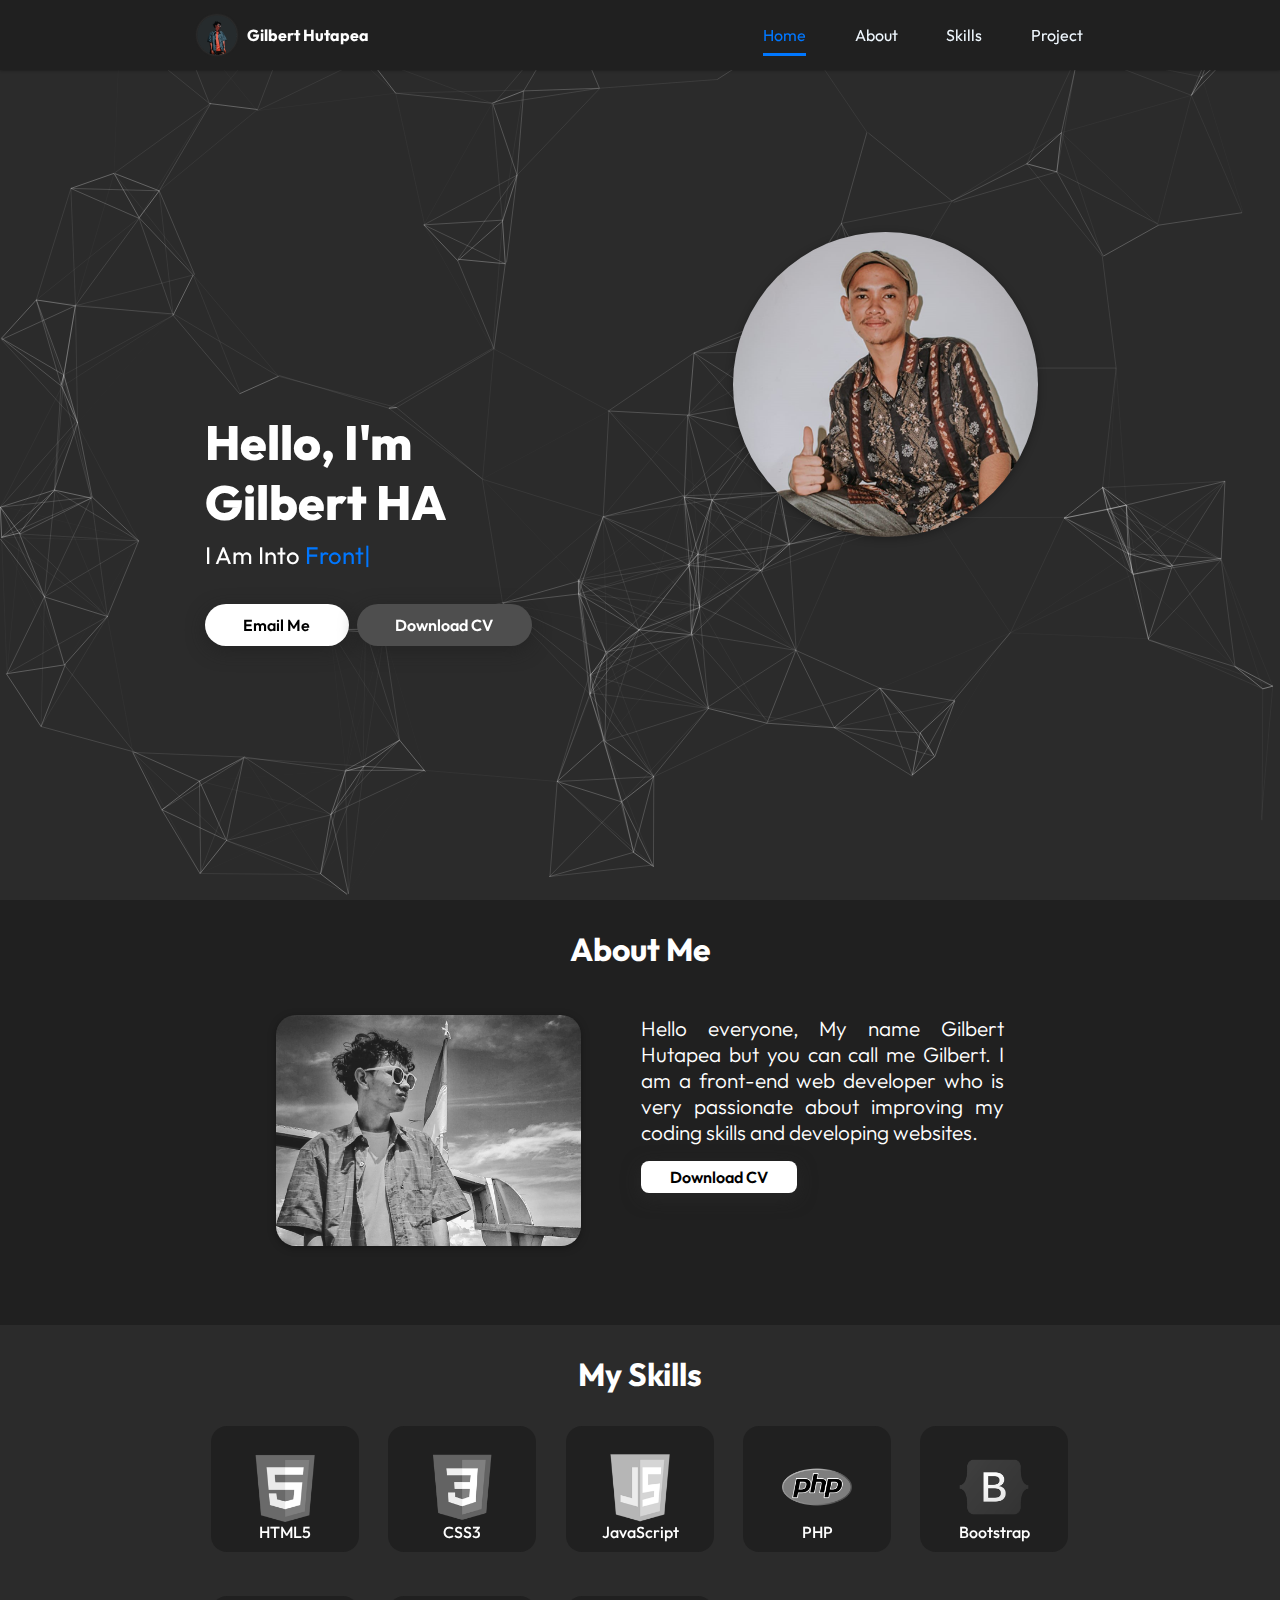
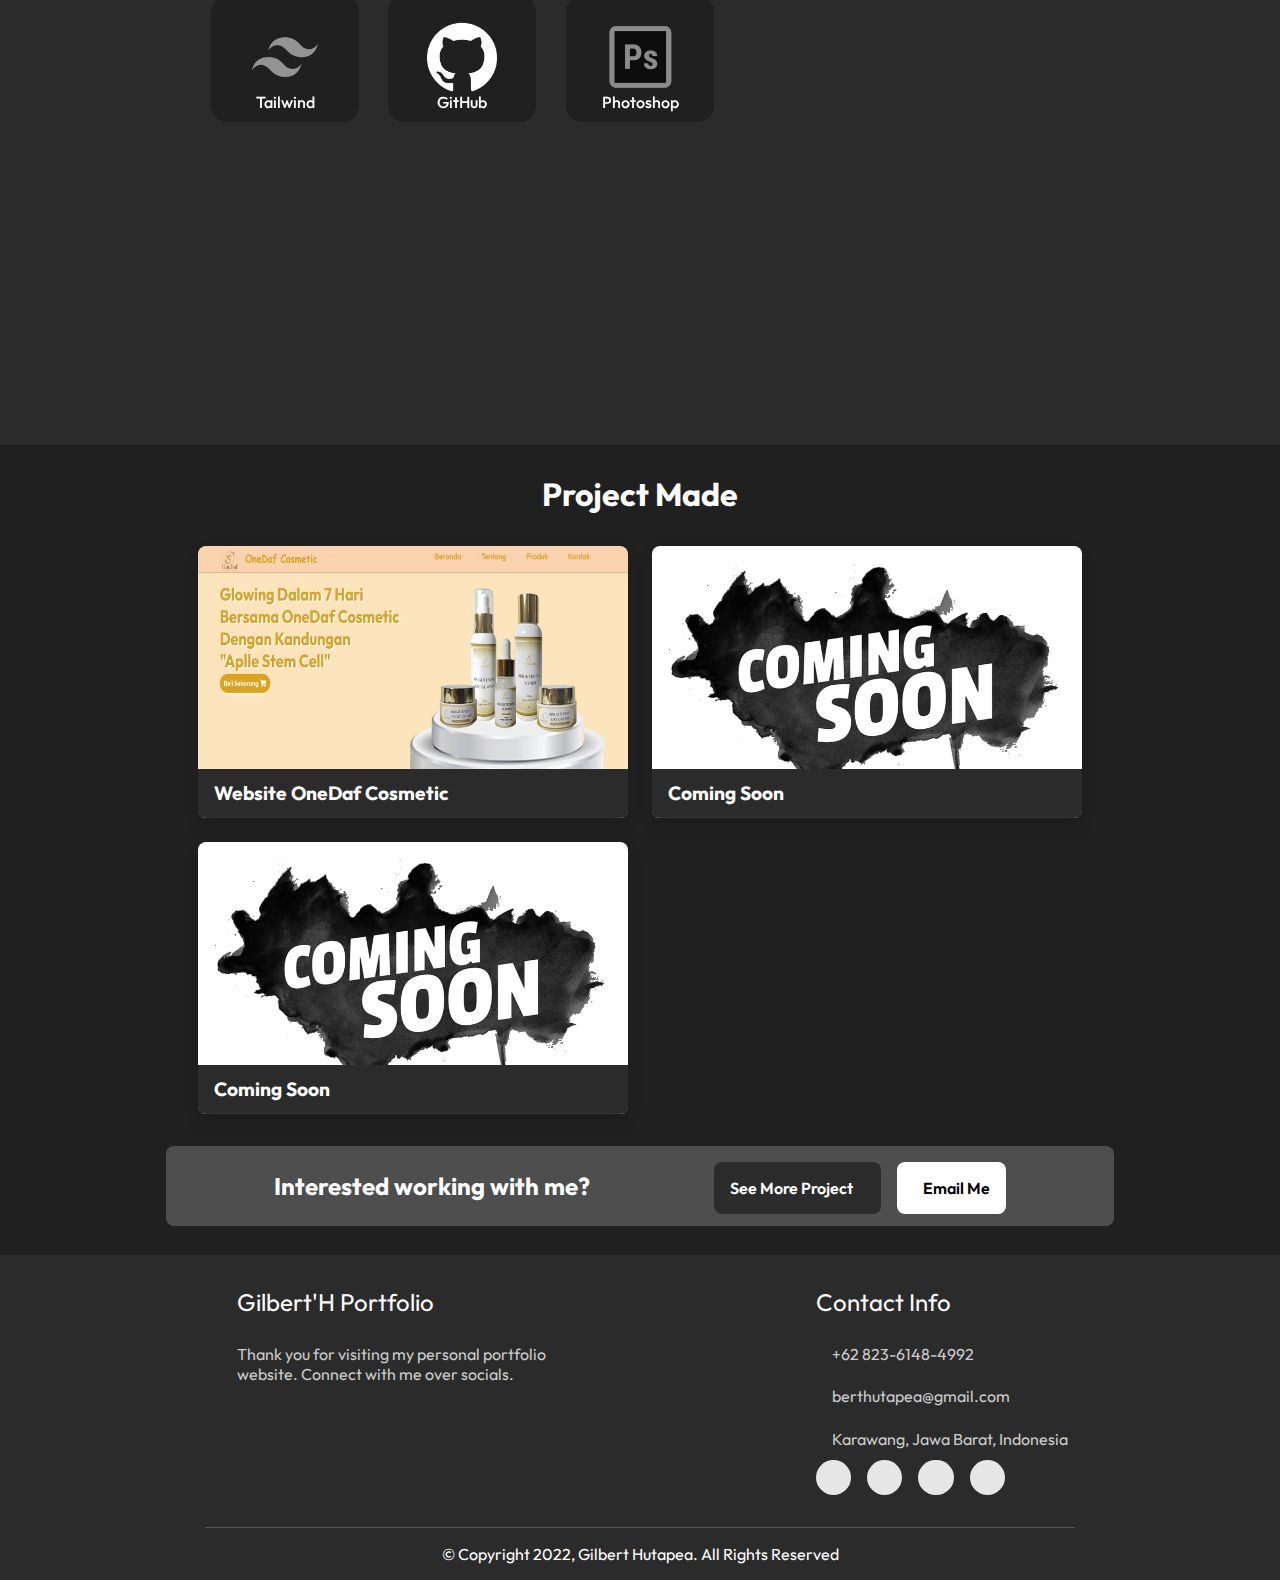
<file: index.html>
<!DOCTYPE html>
<html lang="en">
  <head>
    <meta charset="UTF-8" />
    <meta http-equiv="X-UA-Compatible" content="IE=edge" />
    <meta name="viewport" content="width=device-width, initial-scale=1.0" />
    <meta name="keyword" content="GilbertHutapea, Gilbert_Hutapea, Gilbert" />
    <meta name="author" content="Gilbert Hutapea" />
    <meta name="description" content="Portfolio Gilbert Hutapea" />
    <title>Portfolio | Gilbert Hutapea</title>

    <!--? font -->
    <link href="https://fonts.googleapis.com/css2?family=Outfit:wght@100;200;300;500;600;700;800;900&display=swap" rel="stylesheet" />

    <!--? Font Awesome -->
    <link rel="stylesheet" href="https://cdnjs.cloudflare.com/ajax/libs/font-awesome/5.15.3/css/all.min.css" integrity="sha512-iBBXm8fW90+nuLcSKlbmrPcLa0OT92xO1BIsZ+ywDWZCvqsWgccV3gFoRBv0z+8dLJgyAHIhR35VZc2oM/gI1w==" crossorigin="anonymous" referrerpolicy="no-referrer" />

    <!--? Main CSS -->
    <link rel="stylesheet" href="asset/css/style.css" />

    <!--? Favicon -->
    <link id="favicon" rel="shortcut icon" href="asset/image/foto/logo.png" type="image/x-png" />
  </head>
  <body class="hidden">
    <!--?======================== Preloader start ========================= -->
    <div class="preloader" id="preloader">
      <div class="loading">
        <svg xmlns="http://www.w3.org/2000/svg" xmlns:xlink="http://www.w3.org/1999/xlink" width="5.997cm" height="3.492cm">
          <image
            x="0px"
            y="0px"
            width="170px"
            height="99px"
            xlink:href="[data-uri]"
          />
        </svg>
      </div>
    </div>
    <!--?======================== Preloader end ========================= -->

    <!--?======================== Navbar start ========================= -->
    <nav class="navbar">
      <a href="/" class="logo">
        <img src="asset/image/foto/logo.png" alt="logo" style="width: 40px; height: 40px" />
        <h4>Gilbert Hutapea</h4>
      </a>
      <ul>
        <li><a class="active" href="#home">Home</a></li>
        <li><a href="#about">About</a></li>
        <li><a href="#skills">Skills</a></li>
        <li><a href="#project">Project</a></li>
      </ul>

      <div class="menu-toggle">
        <input type="checkbox" />
        <span></span>
        <span></span>
        <span></span>
      </div>
    </nav>
    <!--?======================== Navbar end ========================= -->

    <!--?======================== Home start ========================= -->
    <section class="home" id="home">
      <div id="particles-js"></div>
      <div class="foto">
        <img data-tilt data-tilt-full-page-listening src="asset/image/foto/foto.png" alt="Gilbert" />
      </div>
      <div class="content">
        <h2>
          Hello, I'm<br />
          Gilbert HA
        </h2>
        <p>i am into <span class="typing-text"></span><span>|</span></p>
        <a href="mailto:berthutapea@gmail.com" class="email"
          ><span>Email Me</span>
          <i class=""></i>
        </a>
        <a href="https://github.com/berthutapea/my-portfolio-website/raw/main/asset/Resume-Gilbert-Hutapea.pdf" class="cv"
          ><span>Download CV </span>
          <i class=""></i>
        </a>
      </div>
    </section>
    <!--?======================== Home end ========================= -->

    <!--?======================== About start ========================= -->
    <section class="about" id="about">
      <!--? about me start -->
      <h2 class="heading"><i class="fas fa-user-alt"></i> About Me</h2>
      <div class="about-me">
        <div class="foto">
          <img data-tilt src="asset/image/foto/hero.png" alt="Gilbert" />
        </div>
        <div class="about-desc">
          <p>Hello everyone, My name Gilbert Hutapea but you can call me Gilbert. I am a front-end web developer who is very passionate about improving my coding skills and developing websites.</p>
          <a href="https://github.com/berthutapea/my-portfolio-website/raw/main/asset/Resume-Gilbert-Hutapea.pdf" class="cv"
            ><span>Download CV <i class="fas fa-download"></i></span>
            <i class=""></i>
          </a>
        </div>
      </div>
      <!--? about me end -->
    </section>
    <!--?======================== About end ========================= -->

    <!--?======================== Skills start ========================= -->
    <section class="skills" id="skills">
      <h2 class="heading"><i class="fas fa-laptop-code"></i> My Skills</h2>
      <div class="container">
        <div class="row" id="skillsContainer">
          <div data-tilt class="bar">
            <div class="info">
              <img src="asset/image/logo/html.png" alt="html" />
              <span>HTML5</span>
            </div>
          </div>
          <div data-tilt class="bar">
            <div class="info">
              <img src="asset/image/logo/css.png" alt="css" />
              <span>CSS3</span>
            </div>
          </div>
          <div data-tilt class="bar">
            <div class="info">
              <img src="asset/image/logo/js.png" alt="javascript" />
              <span>JavaScript</span>
            </div>
          </div>
          <div data-tilt class="bar">
            <div class="info">
              <img src="asset/image/logo/php.png" alt="php" />
              <span>PHP</span>
            </div>
          </div>
          <div data-tilt class="bar">
            <div class="info">
              <img src="asset/image/logo/bootstrap.png" alt="bootstrap" />
              <span>Bootstrap</span>
            </div>
          </div>
          <div data-tilt class="bar">
            <div class="info">
              <img src="asset/image/logo/tailwind.png" alt="tailwind" />
              <span>Tailwind</span>
            </div>
          </div>
          <div data-tilt class="bar">
            <div class="info">
              <img src="asset/image/logo/github.png" alt="github" />
              <span>GitHub</span>
            </div>
          </div>
          <div data-tilt class="bar">
            <div class="info">
              <img src="asset/image/logo/photoshop.png" alt="photoshop" />
              <span>Photoshop</span>
            </div>
          </div>
        </div>
      </div>
    </section>
    <!--?======================== Skills end ========================= -->

    <!--?======================== Project start ========================= -->
    <section class="project" id="project">
      <h2 class="heading"><i class="fas fa-laptop-code"></i> Project Made</h2>
      <div class="box-container">
        <!--? OneDaf Cosmetic -->
        <div class="box">
          <img draggable="false" src="asset/image/project/website-onedafcosmetic.jpg" alt="OneDafCosmetic-Project" />
          <div class="content">
            <div class="tag">
              <h3>Website OneDaf Cosmetic</h3>
            </div>
            <div class="desc">
              <p>Just simple website for submission on dicoding</p>
              <p>Build with: <i class="fab fa-html5"></i>, <i class="fab fa-css3-alt"></i>, <i class="fab fa-js-square"></i></p>
              <div class="btns">
                <a href="https://onedafcosmetic.netlify.app/" class="btn view" target="_blank"><i class="fas fa-eye"></i> View</a>
                <a href="https://github.com/berthutapea/onedafcosmetic" class="btn code" target="_blank">Code <i class="fas fa-code"></i></a>
              </div>
            </div>
          </div>
        </div>

        <!--? Coming Soon -->
        <div class="box">
          <img draggable="false" src="asset/image/project/coming-soon.jpg" alt="Coming-Soon" />
          <div class="content">
            <div class="tag">
              <h3>Coming Soon</h3>
            </div>
            <div class="desc">
              <p>Coming Soon</p>
              <div class="btns">
                <a href="" class="btn view" target="_blank"><i class="fas fa-eye"></i> View</a>
                <a href="" class="btn code" target="_blank">Code <i class="fas fa-code"></i></a>
              </div>
            </div>
          </div>
        </div>

        <!--? Coming Soon -->
        <div class="box">
          <img draggable="false" src="asset/image/project/coming-soon.jpg" alt="Coming-Soon" />
          <div class="content">
            <div class="tag">
              <h3>Coming Soon</h3>
            </div>
            <div class="desc">
              <p>Coming Soon</p>
              <div class="btns">
                <a href="" class="btn view" target="_blank"><i class="fas fa-eye"></i> View</a>
                <a href="" class="btn code" target="_blank">Code <i class="fas fa-code"></i></a>
              </div>
            </div>
          </div>
        </div>
      </div>

      <div class="viewall">
        <h2>Interested working with me?</h2>
        <div>
          <a href="/Project" class="btn more"
            ><span>See more project</span>
            <i class="fas fa-arrow-right"></i>
          </a>
          <a href="mailto:berthutapea@gmail.com" class="btn email"
            ><span><i class="fas fa-envelope"></i>Email Me</span>
          </a>
        </div>
      </div>
    </section>
    <!--?======================== Project end ========================= -->

    <!--?======================== Footer start ========================= -->
    <footer class="footer">
      <div class="box-container">
        <div class="box">
          <h3>Gilbert'H Portfolio</h3>
          <p>Thank you for visiting my personal portfolio website. Connect with me over socials. <br /></p>
        </div>

        <div class="box right">
          <h3>contact info</h3>
          <p><i class="fas fa-phone"></i>+62 823-6148-4992</p>
          <p><i class="fas fa-envelope"></i>berthutapea@gmail.com</p>
          <p><i class="fas fa-map-marked-alt"></i>Karawang, Jawa Barat, Indonesia</p>
          <div class="share">
            <a href="https://github.com/berthutapea" class="fab fa-github" aria-label="GitHub" target="_blank"></a>
            <a href="mailto:berthutapea@gmail.com" class="fas fa-envelope" aria-label="Mail" target="_blank"></a>
            <a href="https://www.instagram.com/bethup97/" class="fab fa-instagram" aria-label="instagram" target="_blank"></a>
            <a href="https://www.linkedin.com/in/gilbert-hutapea-947258249/" class="fab fa-linkedin" aria-label="linkedin" target="_blank"></a>
          </div>
        </div>
      </div>

      <h1 class="credit">&copy; Copyright 2022, <a href="https://github.com/berthutapea"> Gilbert Hutapea.</a> All Rights Reserved</h1>
    </footer>
    <!--?======================== Footer end ========================= -->

    <!--?======================== Scroll Up ========================= -->
    <a href="#home" aria-label="ScrollTop" class="fas fa-arrow-up" id="scroll-top"></a>
    <!--?======================== Scroll Up ========================= -->

    <!--? jQuery CDN -->
    <script src="https://code.jquery.com/jquery-3.6.0.min.js" integrity="sha256-/xUj+3OJU5yExlq6GSYGSHk7tPXikynS7ogEvDej/m4=" crossorigin="anonymous"></script>

    <!--? particle.js -->
    <script src="asset/javascript/particles.min.js"></script>
    <script src="asset/javascript/app.js"></script>

    <!--? Tilt-Vannila.js -->
    <script src="asset/javascript/vanilla-tilt.min.js"></script>

    <!--? Main JavaScript -->
    <script src="asset/javascript/script.js"></script>
  </body>
</html>
</file>
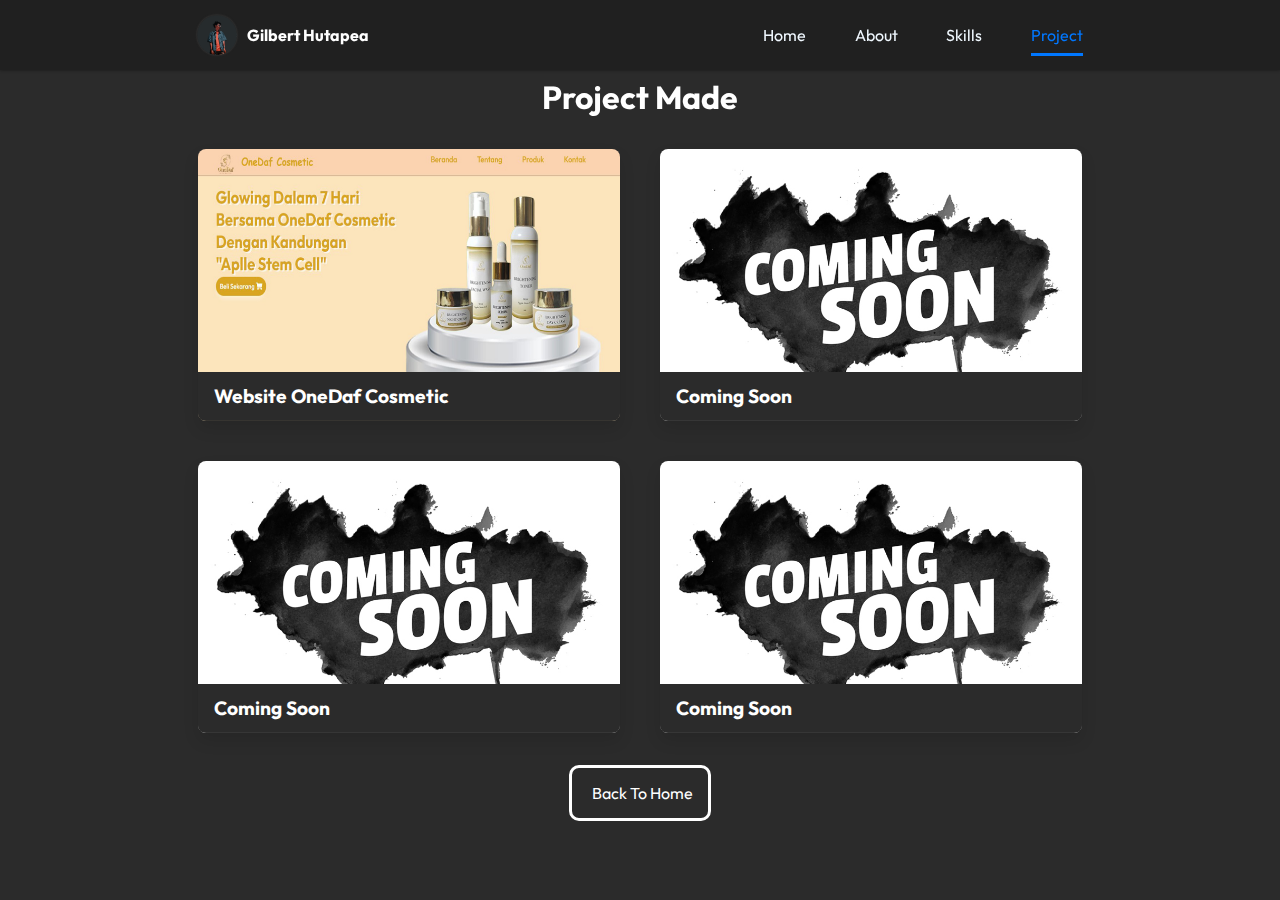
<file: Project/index.html>
<!DOCTYPE html>
<html lang="en">
  <head>
    <meta charset="UTF-8" />
    <meta http-equiv="X-UA-Compatible" content="IE=edge" />
    <meta name="viewport" content="width=device-width, initial-scale=1.0" />
    <meta name="keyword" content="GilbertHutapea, Gilbert_Hutapea, Gilbert" />
    <meta name="author" content="Gilbert Hutapea" />
    <meta name="description" content="Portfolio Gilbert Hutapea" />
    <title>Project | Portfolio Gilbert Hutapea</title>

    <!--? font -->
    <link href="https://fonts.googleapis.com/css2?family=Outfit:wght@100;200;300;500;600;700;800;900&display=swap" rel="stylesheet" />

    <!--? Font Awesome -->
    <link rel="stylesheet" href="https://cdnjs.cloudflare.com/ajax/libs/font-awesome/5.15.3/css/all.min.css" integrity="sha512-iBBXm8fW90+nuLcSKlbmrPcLa0OT92xO1BIsZ+ywDWZCvqsWgccV3gFoRBv0z+8dLJgyAHIhR35VZc2oM/gI1w==" crossorigin="anonymous" referrerpolicy="no-referrer" />

    <!--? Main CSS -->
    <link rel="stylesheet" href="style.css" />

    <link href="https://unpkg.com/aos@2.3.1/dist/aos.css" rel="stylesheet" />

    <!--? Favicon -->
    <link id="favicon" rel="shortcut icon" href="../asset/image/foto/logo.png" type="image/x-png" />
  </head>
  <body>
    <!--?======================== Navbar start ========================= -->
    <nav class="navbar">
      <a href="/" class="logo">
        <img src="../asset/image/foto/logo.png" alt="logo" style="width: 40px; height: 40px" />
        <h4>Gilbert Hutapea</h4>
      </a>
      <ul>
        <li><a href="/#home">Home</a></li>
        <li><a href="/#about">About</a></li>
        <li><a href="/#skills">Skills</a></li>
        <li><a class="active" href="#project">Project</a></li>
      </ul>

      <div class="menu-toggle">
        <input type="checkbox" />
        <span></span>
        <span></span>
        <span></span>
      </div>
    </nav>
    <!--?======================== Navbar end ========================= -->

    <!--?======================== Project start ========================= -->
    <section class="project" id="project">
      <h2 data-aos="fade-down" class="heading"><i class="fas fa-laptop-code"></i> Project Made</h2>
      <div class="box-container">
        <!--? OneDaf Cosmetic -->
        <div data-aos="zoom-in-right" class="box">
          <img draggable="false" src="../asset/image/project/website-onedafcosmetic.jpg" alt="OnedafCosmetic-Project" />
          <div class="content">
            <div class="tag">
              <h3>Website OneDaf Cosmetic</h3>
            </div>
            <div class="desc">
              <p>Just simple website for submission on dicoding</p>
              <p>Build with: <i class="fab fa-html5"></i>, <i class="fab fa-css3-alt"></i>, <i class="fab fa-js-square"></i></p>
              <div class="btns">
                <a href="https://onedafcosmetic.netlify.app/" class="btn view" target="_blank"><i class="fas fa-eye"></i> View</a>
                <a href="https://github.com/berthutapea/onedafcosmetic" class="btn code" target="_blank">Code <i class="fas fa-code"></i></a>
              </div>
            </div>
          </div>
        </div>

        <!--? Coming Soon  -->
        <div data-aos="zoom-in-left" data-aos-delay="300" class="box">
          <img draggable="false" src="../asset/image/project/coming-soon.jpg" alt="coming-soon" />
          <div class="content">
            <div class="tag">
              <h3>Coming Soon</h3>
            </div>
            <div class="desc">
              <p>Coming Soon</p>
              <div class="btns">
                <a href="" class="btn view" target="_blank"><i class="fas fa-eye"></i> View</a>
                <a href="" class="btn code" target="_blank">Code <i class="fas fa-code"></i></a>
              </div>
            </div>
          </div>
        </div>

       <!--? Coming Soon  -->
       <div data-aos="zoom-in-left" data-aos-delay="300" class="box">
        <img draggable="false" src="../asset/image/project/coming-soon.jpg" alt="coming-soon" />
        <div class="content">
          <div class="tag">
            <h3>Coming Soon</h3>
          </div>
          <div class="desc">
            <p>Coming Soon</p>
            <div class="btns">
              <a href="" class="btn view" target="_blank"><i class="fas fa-eye"></i> View</a>
              <a href="" class="btn code" target="_blank">Code <i class="fas fa-code"></i></a>
            </div>
          </div>
        </div>
      </div>

       <!--? Coming Soon  -->
        <div data-aos="zoom-in-left" data-aos-delay="300" class="box">
          <img draggable="false" src="../asset/image/project/coming-soon.jpg" alt="coming-soon" />
          <div class="content">
            <div class="tag">
              <h3>Coming Soon</h3>
            </div>
            <div class="desc">
              <p>Coming Soon</p>
              <div class="btns">
                <a href="" class="btn view" target="_blank"><i class="fas fa-eye"></i> View</a>
                <a href="" class="btn code" target="_blank">Code <i class="fas fa-code"></i></a>
              </div>
            </div>
          </div>
        </div>
      </div>

      <div class="back">
        <a href="/#project" class="btn">
          <i class="fas fa-arrow-left"></i>
          <span> back to home</span>
        </a>
      </div>
    </section>
    <!--?======================== Project end ========================= -->

    <!--?======================== Scroll Up ========================= -->
    <a href="#home" aria-label="ScrollTop" class="fas fa-arrow-up" id="scroll-top"></a>
    <!--?======================== Scroll Up ========================= -->
    <!--? jQuery CDN -->
    <script src="https://code.jquery.com/jquery-3.6.0.min.js" integrity="sha256-/xUj+3OJU5yExlq6GSYGSHk7tPXikynS7ogEvDej/m4=" crossorigin="anonymous"></script>

    <!--? AOS  -->
    <script src="https://unpkg.com/aos@2.3.1/dist/aos.js"></script>
    <script>
      AOS.init();
    </script>

    <!--? Main JavaScript -->
    <script src="script.js"></script>
  </body>
</html>
</file>
<file: asset/css/style.css>
* {
  margin: 0;
  padding: 0;
  box-sizing: border-box;
  text-transform: capitalize;
  text-decoration: none;
  outline: none;
  transition: all 0.3s;
}
body {
  font-family: "Outfit", sans-serif;
  overflow-x: hidden;
}
body.hidden {
  overflow: hidden;
}

section {
  padding: 1.8rem 18%;
}

section:nth-child(odd) {
  background-color: #2b2b2b;
}
section:nth-child(even) {
  background-color: #202020;
}

.heading {
  color: white;
  font-size: 2rem;
  text-align: center;
}

html::-webkit-scrollbar {
  width: 0.6rem;
}
html::-webkit-scrollbar-track {
  background: #202020;
}
html::-webkit-scrollbar-thumb {
  border-radius: 5px;
  background: rgba(17, 119, 255, 0.5);
}
html::-webkit-scrollbar-thumb:hover {
  border-radius: 5px;
  background: #0077ff;
}

/*?======================== Preloader start ========================= */
.preloader {
  background-color: #202020;
  height: 100vh;
  width: 100%;
  position: fixed;
  display: flex;
  justify-content: center;
  align-items: center;
  z-index: 9999;
}
.preloader.hidden {
  transition: 1s;
  opacity: 0;
  transform: scale(2.5);
  visibility: hidden;
}
.preloader .loading {
  transform: scale(0.5);
}
.preloader .loading svg {
  width: 12em;
  height: 12em;
  animation: spinner 1.5s linear infinite;
}

@keyframes spinner {
  100% {
    transform: rotate(360deg);
  }
}

/*?======================== Preloader end ========================= */

/*?======================== Navbar start =========================*/
nav {
  background-color: #202020;
  display: flex;
  width: 100%;
  justify-content: space-around;
  padding: 10px 0;
  box-shadow: 0px 0px 3px rgba(0, 0, 0, 0.5);
  position: fixed;
  z-index: 100;
}
a.logo {
  display: flex;
  text-decoration: none;
  margin-top: 5px;
}
nav .logo img {
  border-radius: 50%;
  box-shadow: 0px 0px 2px #444;
}
nav .logo h4 {
  color: white;
  padding-left: 10px;
  line-height: 41px;
}

nav ul {
  display: flex;
  list-style: none;
  width: 25%;
  justify-content: space-between;
  line-height: 50px;
}
nav ul li a {
  text-decoration: none;
  color: aliceblue;
  transition: 0.2s;
}
nav ul li a.active,
nav ul li a:hover {
  color: #0077ff;
  border-bottom: 0.2rem solid #0077ff;
  padding: 0.5rem 0;
}

.menu-toggle {
  margin-top: 10px;
  display: none;
  flex-direction: column;
  height: 20px;
  justify-content: space-between;
  position: relative;
}
.menu-toggle input {
  width: 28px;
  height: 28px;
  position: absolute;
  opacity: 0;
  cursor: pointer;
  z-index: 2;
}

.menu-toggle span {
  display: block;
  width: 28px;
  height: 4px;
  background-color: white;
  border-radius: 1px;
  transition: 0.5s;
}

/*? hamburger menu animation */
.menu-toggle span:nth-child(2) {
  transform-origin: 0 0;
}
.menu-toggle span:nth-child(4) {
  transform-origin: 0 100%;
}
.menu-toggle input:checked ~ span:nth-child(2) {
  transform: rotate(45deg) translate(-1px, -1px);
}
.menu-toggle input:checked ~ span:nth-child(4) {
  transform: rotate(-45deg) translate(-1px, 0);
}
.menu-toggle input:checked ~ span:nth-child(3) {
  opacity: 0;
  transform: scale(0);
}

/*? responsive*/

@media screen and (max-width: 968px) {
  nav {
    bottom: 0;
    box-shadow: 0px 0px 5px rgba(0, 0, 0, 0.5);
  }
  ul li {
    width: 50%;
    text-align: center;
  }
  nav ul {
    position: absolute;
    right: 0;
    top: 0;
    width: 100%;
    height: 30vh;
    flex-direction: row;
    flex-wrap: wrap;
    align-items: center;
    background-color: #202020;
    z-index: -999;
    transform: translateY(30%);
    opacity: 0;
    transition: transform 0.2s linear, opacity 0.3s linear;
    border-radius: 20px;
    box-shadow: 0 0 5px#202020;
  }

  .menu-toggle {
    display: flex;
    margin-top: 15px;
  }
  nav ul.slide {
    transform: translateY(-90%);
    opacity: 1;
  }
}
/*?======================== Navbar end =========================*/

/*?======================== Home Start =========================*/
.home {
  min-height: 100vh;
  padding: 5rem 16%;
  position: relative;
  display: flex;
  flex-wrap: wrap;
  align-items: center;
}
.home #particles-js {
  position: absolute;
  top: 0;
  left: 0;
  height: 100%;
  width: 100%;
}
.home div.foto {
  flex: 1 1 40rem;
  z-index: 1;
}
.home div.foto img {
  width: 35%;
  margin-left: 33rem;
  margin-top: 4rem;
  border-radius: 50%;
  cursor: pointer;
  box-shadow: 0 2px 8px rgba(0, 0, 0, 0.3);
}
.home div.foto img:hover {
  box-shadow: 0 5px 15px rgba(0, 0, 0, 0.5);
}

.home div.content {
  position: relative;
  width: 30%;
  flex: 1 1 40rem;
  padding-top: 1rem;
  z-index: 1;
}
.home div.content h2 {
  position: absolute;
  color: white;
  font-weight: 800;
  font-size: 3rem;
  margin-top: -20rem;
}
.home div.content p {
  position: absolute;
  color: white;
  font-size: 1.5rem;
  margin-top: -12rem;
}
.home div.content p span {
  color: #0077ff;
}
.home div.content a {
  font-weight: 600;
  position: absolute;
  margin-top: -8rem;
  position: absolute;
  line-height: 0;
  padding: 1.3rem 2.4rem;
  border-radius: 5em;
  transition: transform 0.3s, background 0.3s, color 0s;
  box-shadow: 0px 5px 18px rgba(32, 32, 32, 0.6);
}
.home div.content a span {
  font-size: 1rem;
}
.home div.content a.email {
  color: black;
  background: white;
}
.home div.content a.cv {
  color: #fff;
  background: #4e4e4e;
  margin-left: 9.5rem;
}
.home div.content a:hover {
  transform: scale(1.1);
  color: white;
  background: #0077ff;
}

/*? responsive*/

@media screen and (max-width: 968px) {
  .home div.foto img {
    width: 50%;
    margin-top: 2rem;
    margin-left: 20%;
    margin-bottom: -10rem;
  }
  .home div.content {
    margin-top: 30rem;
    margin-left: 30%;
  }
  .home div.content h2 {
    text-align: center;
    font-size: 2rem;
  }
  .home div.content p {
    margin-top: -15rem;
    margin-left: -2rem;
    font-size: 1rem;
  }
  .home div.content a {
    margin-left: -3rem;
    margin-top: -13rem;
    padding: 1rem;
  }
  .home div.content a.cv {
    margin-left: 6rem;
  }
}

@media screen and (max-width: 568px) {
  .home {
    height: 10vh;
  }
  .home div.foto img {
    width: 80%;
    margin: 0rem 10% -10rem;
  }
  .home div.content {
    margin-left: 20%;
    margin-top: 30rem;
    margin-bottom: -10rem;
  }
  .home div.content h2 {
    font-size: 2rem;
  }
  .home div.content p {
    margin-top: -15rem;
    font-size: 0.9rem;
  }
  .home div.content a {
    margin-top: -13rem;
    padding: 1rem;
  }
  .home div.content a.cv {
    margin-left: 30%;
  }
}

/*?======================== Home end =========================*/

/*?======================== About start =========================*/
section.about {
  min-height: auto;
}
.about div.about-me {
  display: flex;
  flex-wrap: wrap;
  position: relative;
  padding: 1rem;
}
.about div.about-me div.foto {
  flex: 2 1 10rem;
  z-index: 1;
  text-align: center;
  padding: 30px;
}
.about div.about-me div.foto img {
  width: 100%;
  border-radius: 20px;
  margin-top: 0;
  filter: grayscale(100);
  cursor: pointer;
  box-shadow: 0 2px 8px rgba(0, 0, 0, 0.3);
}
.about div.about-me div.foto img:hover {
  filter: none;
  box-shadow: 0 5px 15px rgba(0, 0, 0, 0.5);
}
.about div.about-me div.about-desc {
  flex: 1 1 20rem;
  z-index: 1;
  padding: 30px;
  margin-bottom: 40px;
}

.about div.about-me div.about-desc p {
  color: white;
  font-size: 1.3rem;
  font-weight: 300;
  text-transform: none;
  text-align: justify;
  /* width: 60%; */
  /* right: 0; */
}
.about div.about-me div.about-desc a {
  color: black;
  background-color: white;
  font-weight: 600;
  position: absolute;
  margin-top: 1rem;
  position: absolute;
  line-height: 0;
  padding: 1rem 1.8rem;
  border-radius: 0.5em;
  transition: background-color 0.3s;
  box-shadow: 0px 5px 18px rgba(43, 43, 43, 0.6);
}
.about div.about-me div.about-desc a i {
  transition: color 0s, transform 0.3s;
}
.about div.about-me div.about-desc a:hover i {
  transform: translateX(5px);
}
.about div.about-me div.about-desc a:hover {
  color: white;
  background: #0077ff;
}

/*? responsive */
@media screen and (max-width: 968px) {
  .about div.about-me {
    display: inline-block;
    flex-wrap: wrap;
  }
  .about div.about-me .foto {
    width: 50%;
    margin: -25px auto;
  }
  section.about {
    padding: 2rem 0;
  }
}
@media screen and (max-width: 568px) {
  .about div.about-me .foto {
    width: 100%;
    margin: -25px auto;
  }
}

/*?======================== About end =========================*/

/*?======================== Skills start =========================*/
section.skills {
  min-height: 80vh;
  padding: 1.8rem 10%;
}

.skills .container {
  /* background: rgba(0, 0, 22, 0.4); */
  color: #fff;
  border-radius: 1rem;
  padding: 2rem;
  width: 90%;
  margin: auto;
  /* margin-top: 2rem; */
}
.skills .container .row {
  display: grid;
  grid-template-columns: repeat(5, 1fr);
  flex-wrap: wrap;
  gap: 1.8rem;
}
.skills .container .bar {
  margin-bottom: 15px;
  padding: 10px;
  border-radius: 1rem;
  /* box-shadow: 0 4px 10px rgba(0, 0, 0, 0.2); */
  background-color: rgb(32, 32, 32);
  filter: grayscale(100);
  transition: 0.2s;
}
.skills .container .bar:hover {
  filter: none;
  box-shadow: 0px 0px 7px #0077ff;
  background-color: rgba(0, 0, 0, 0.5);
}
.skills .container .bar .info {
  display: flex;
  flex-direction: column;
  align-items: center;
  /* gap: 1rem; */
  margin-top: 1rem;
}
.skills .container .bar .info img {
  width: 70px;
  height: 70px;
}
.skills .container .bar .info span {
  font-size: 1rem;
  font-weight: 500;
  /* margin-left: 0.5rem; */
}
/* skills media queries starts*/
@media screen and (max-width: 968px) {
  .skills .container .row {
    grid-template-columns: repeat(4, 1fr);
  }
}
@media screen and (max-width: 568px) {
  .skills .container {
    padding: 0;
    margin: 0;
  }
  .skills .container .row {
    grid-template-columns: repeat(2, 1fr);
    margin: 1rem;
    padding: 2rem 0.2rem 2rem 0.2rem;
    gap: 1rem;
  }
  .skills .container {
    margin-top: 5px;
    width: 100%;
  }
}

/*?======================== Skills end =========================*/

/*?======================== Project start =========================*/
/* work section starts */
section.project {
  padding: 1.8rem 13%;
  min-height: 70vh;
}

.project .heading span {
  color: rgb(255, 230, 0);
}
.project .box-container {
  display: grid;
  grid-template-columns: repeat(2, 1fr);
  /* flex-wrap: wrap; */
  gap: 1.5rem;
  margin: 2rem;
}
.project .box-container .box {
  flex: 1 1 17rem;
  border-radius: 0.5rem;
  box-shadow: 0 0.5rem 1rem rgba(0, 0, 0, 0.1);
  position: relative;
  overflow: hidden;
  /* width: 15rem; */
  height: 17rem;
}
.project .box-container .box img {
  height: 100%;
  width: 100%;
  object-fit: cover;
}
.project .box-container .box .content {
  height: 100%;
  width: 100%;
  position: absolute;
  top: 82%;
  left: 0;
  background: rgba(32, 32, 32, 0.9);
  display: flex;
  flex-direction: column;
}
.project .box-container .box .content .tag {
  display: flex;
  flex-direction: row;
  justify-content: space-between;
  align-items: center;
  height: 3rem;
  width: 100%;
  padding-left: 1rem;
  background: #2b2b2b;
}
.project .box-container .box .content .tag h3 {
  color: white;
  font-size: 1.2rem;
}
.project .box-container .box:hover .content {
  top: 15%;
}
.project .desc {
  margin: 1rem 1.5rem;
  display: flex;
  flex-direction: column;
  justify-content: center;
}
.project .desc p {
  text-transform: none;
  color: white;
  font-size: 1rem;
  margin-top: 0.5rem;
}
.project .desc .btns {
  display: flex;
  justify-content: space-between;
  width: 100%;
  margin-top: 1rem;
  padding: 0 1rem;
}
.project .desc .btns .btn {
  line-height: 0;
  display: inline;
  padding: 1rem 2rem;
  border-radius: 0.5rem;
  font-size: 1rem;
  color: #fff;
  background: rgb(16, 16, 16);
}
.project .desc .btns .btn.view:hover i {
  transform: translateX(-5px);
}
.project .desc .btns .btn.code:hover i {
  transform: translateX(5px);
}
.project .desc .btns .btn:hover {
  background: #0077ff;
}
.project .viewall {
  background-color: #4e4e4e;
  display: flex;
  height: 5rem;
  justify-content: space-evenly;
  border-radius: 0.5rem;
}
.project .viewall h2 {
  text-transform: none;
  color: white;
  line-height: 5rem;
}
.project .viewall div {
  margin-top: 2rem;
}
.project .viewall .btn {
  height: 3rem;
  margin-left: 1rem;
  position: relative;
  padding: 1rem 1rem;
  border-radius: 0.5em;
  transition: background-color 0.3s, color 0s;
  color: rgb(255, 255, 255);
  font-weight: 700;
  background-color: #2b2b2b;
}
.project .viewall .btn.email {
  background-color: white;
  color: black;
}
.project .viewall .btn.email i {
  transition: transform 0.3s, color 0s;
}

.project .viewall .btn.email:hover i {
  transform: translateX(-5px);
}
.project .viewall .btn span {
  font-weight: 600;
  font-size: 1rem;
}
.project .viewall .btn i {
  margin: 0 0.3rem;
  font-size: 1rem;
  /* transition: 0.3s; */
}
.project .viewall .btn:hover {
  background: #0077ff;
  color: white;
}
.project .viewall .btn:hover i {
  transform: translateX(5px);
}
@media screen and (max-width: 968px) {
  .project .viewall {
    position: relative;
    display: block;
    min-height: 150px;
  }
  .project .viewall h2 {
    font-size: 1.2rem;
    text-align: center;
  }
  .project .viewall .btn.more {
    position: absolute;
    left: 0rem;
    margin-left: 15%;
    bottom: 1.5rem;
  }
  .project .viewall .btn.email {
    position: absolute;
    right: 0rem;
    margin-right: 15%;
    bottom: 1.5rem;
  }
}
@media screen and (max-width: 568px) {
  section.project {
    padding: 1.8rem 2%;
  }
  .project .box-container {
    grid-template-columns: repeat(1, 1fr);
  }
  .project .desc .btns .btn {
    padding: 1rem 1rem;
  }
  .project .viewall .btn.more {
    position: absolute;
    left: 0rem;
    margin-left: 5%;
    bottom: 1.5rem;
  }
  .project .viewall .btn.email {
    position: absolute;
    right: 0rem;
    margin-right: 5%;
    bottom: 1.5rem;
  }
}

/*?======================== Project end =========================*/

/*?======================== Footer start =========================*/
.footer {
  min-height: auto;
  padding: 0rem 16%;
  background-color: #2b2b2b;
}
.footer .box-container {
  display: flex;
  justify-content: center;
  flex-wrap: wrap;
}
.footer .box-container .box {
  flex: 1 1 10rem;
  margin: 2rem;
}
.footer .box-container .box.right {
  position: relative;
  left: 9rem;
}
.footer .box-container .box h3 {
  font-size: 1.5rem;
  color: #fff;
  padding-bottom: 1rem;
  font-weight: normal;
}
.footer .box-container .box p {
  font-size: 1rem;
  color: #ccc;
  padding: 0.7rem 0;
  text-transform: none;
}
.footer .box-container .box p i {
  padding-right: 1rem;
  color: #0077ff;
}
/* .footer .box-container .box a {
  font-size: 0.5rem;
  color: rgb(238, 238, 238);
  padding: 0.3rem 0;
  display: block;
}
.footer .box-container .box a:hover {
  color: #0077ff;
} */
.footer .box-container .box .share {
  display: flex;
  flex-wrap: wrap;
  padding: 0rem 0;
}
.footer .box-container .box .share a {
  height: 2.2rem;
  width: 2.2rem;
  padding: 0.5rem;
  text-align: center;
  border-radius: 50%;
  font-size: 1rem;
  margin-right: 1rem;
  transition: 0.3s;
  background: rgb(230, 230, 230);
  color: #02094b;
  border: none;
}
.footer .box-container .box .share a:hover {
  background: transparent;
  transform: scale(0.9);
  border: 0.1rem solid rgb(180, 178, 178);
  color: #0077ff;
}
.footer .credit {
  padding: 1rem 0 1rem 0;
  text-align: center;
  font-size: 1rem;
  font-weight: 400;
  color: #fff;
  border-top: 0.1rem solid #fff3;
}
.footer .credit i {
  font-size: 0.9rem;
}
.footer .credit a {
  color: #ffffff;
  display: inline-block;
}
.footer .credit a:hover {
  color: #0077ff;
}
@-webkit-keyframes pound {
  to {
    transform: scale(1.1);
  }
}
@keyframes pound {
  to {
    transform: scale(1.1);
  }
}
@media screen and (max-width: 968px) {
  section.footer {
    min-height: 72vh;
  }
  .footer .box-container .box.right {
    left: 0;
  }
}
@media (max-width: 568px) {
  section.footer {
    padding: 1.8rem 0%;
    min-height: 72vh;
  }
  .footer .box-container .box h3 {
    margin-left: 10px;
  }
  .footer .box-container .box {
    margin: 1rem;
  }
  .footer .box-container .box p {
    padding: 0.7rem;
  }
}
/*?======================== Footer end =========================*/

/*? scroll top starts */
#scroll-top {
  position: fixed;
  top: -140%;
  right: 3rem;
  padding: 0.6rem 0.8rem;
  font-size: 1rem;
  background: #0077ff;
  color: white;
  border-radius: 10px;
  transition: 1s linear;
  z-index: 1;
}
#scroll-top.active {
  top: calc(100% - 7rem);
}

@media (max-width: 568px) {
  #scroll-top {
    top: 140%;
  }
}
/*? scroll top ends */
</file>
<file: Project/style.css>
* {
  margin: 0;
  padding: 0;
  box-sizing: border-box;
  text-transform: capitalize;
  text-decoration: none;
  outline: none;
  transition: all 0.3s;
}
body {
  font-family: "Outfit", sans-serif;
  overflow-x: hidden;
}

section {
  min-height: 100vh;
  padding: 1.8rem 18%;
}

section:nth-child(odd) {
  background-color: #202020;
}
section:nth-child(even) {
  background-color: #2b2b2b;
}

.heading {
  color: white;
  font-size: 2rem;
  text-align: center;
}

html::-webkit-scrollbar {
  width: 0.6rem;
}
html::-webkit-scrollbar-track {
  background: #202020;
}
html::-webkit-scrollbar-thumb {
  border-radius: 5px;
  background: rgba(17, 119, 255, 0.5);
}
html::-webkit-scrollbar-thumb:hover {
  border-radius: 5px;
  background: #0077ff;
}

/*?======================== Navbar start =========================*/
nav {
  background-color: #202020;
  display: flex;
  width: 100%;
  justify-content: space-around;
  padding: 10px 0;
  box-shadow: 0px 0px 3px rgba(0, 0, 0, 0.5);
  position: fixed;
  z-index: 100;
}
a.logo {
  display: flex;
  text-decoration: none;
  margin-top: 5px;
}
nav .logo img {
  border-radius: 50%;
  box-shadow: 0px 0px 2px #444;
}
nav .logo h4 {
  color: white;
  padding-left: 10px;
  line-height: 41px;
}

nav ul {
  display: flex;
  list-style: none;
  width: 25%;
  justify-content: space-between;
  line-height: 50px;
}
nav ul li a {
  text-decoration: none;
  color: aliceblue;
  transition: 0.2s;
}
nav ul li a.active,
nav ul li a:hover {
  color: #0077ff;
  border-bottom: 0.2rem solid #0077ff;
  padding: 0.5rem 0;
}

.menu-toggle {
  margin-top: 10px;
  display: none;
  flex-direction: column;
  height: 20px;
  justify-content: space-between;
  position: relative;
}
.menu-toggle input {
  width: 28px;
  height: 28px;
  position: absolute;
  opacity: 0;
  cursor: pointer;
  z-index: 2;
}

.menu-toggle span {
  display: block;
  width: 28px;
  height: 4px;
  background-color: white;
  border-radius: 1px;
  transition: 0.5s;
}

/*? hamburger menu animation */
.menu-toggle span:nth-child(2) {
  transform-origin: 0 0;
}
.menu-toggle span:nth-child(4) {
  transform-origin: 0 100%;
}
.menu-toggle input:checked ~ span:nth-child(2) {
  transform: rotate(45deg) translate(-1px, -1px);
}
.menu-toggle input:checked ~ span:nth-child(4) {
  transform: rotate(-45deg) translate(-1px, 0);
}
.menu-toggle input:checked ~ span:nth-child(3) {
  opacity: 0;
  transform: scale(0);
}

/*? responsive*/

@media screen and (max-width: 968px) {
  nav {
    bottom: 0;
    box-shadow: 0px 0px 5px rgba(0, 0, 0, 0.5);
  }
  ul li {
    width: 50%;
    text-align: center;
  }
  nav ul {
    position: absolute;
    right: 0;
    top: 0;
    width: 100%;
    height: 30vh;
    flex-direction: row;
    flex-wrap: wrap;
    align-items: center;
    background-color: #202020;
    z-index: -999;
    transform: translateY(30%);
    opacity: 0;
    transition: transform 0.2s linear, opacity 0.3s linear;
    border-radius: 20px;
    box-shadow: 0 0 5px#202020;
  }

  .menu-toggle {
    display: flex;
    margin-top: 15px;
  }
  nav ul.slide {
    transform: translateY(-90%);
    opacity: 1;
  }
}
/*?======================== Navbar end =========================*/

/*?======================== Project start =========================*/
/* work section starts */
section.project {
  padding: 4.8rem 13% 2rem 13%;
  /* min-height: 70vh; */
}

.project .box-container {
  display: grid;
  grid-template-columns: repeat(2, 1fr);
  gap: 2.5rem;
  margin: 2rem;
}
.project .box-container .box {
  flex: 1 1 17rem;
  border-radius: 0.5rem;
  box-shadow: 0 0.5rem 1rem rgba(0, 0, 0, 0.1);
  position: relative;
  overflow: hidden;
  /* width: 15rem; */
  height: 17rem;
}
.project .box-container .box img {
  height: 100%;
  width: 100%;
  object-fit: cover;
}
.project .box-container .box .content {
  height: 100%;
  width: 100%;
  position: absolute;
  top: 82%;
  left: 0;
  background: rgba(32, 32, 32, 0.9);
  display: flex;
  flex-direction: column;
}
.project .box-container .box .content .tag {
  display: flex;
  flex-direction: row;
  justify-content: space-between;
  align-items: center;
  height: 3rem;
  width: 100%;
  padding-left: 1rem;
  background: #2b2b2b;
}
.project .box-container .box .content .tag h3 {
  color: white;
  font-size: 1.2rem;
}
.project .box-container .box:hover .content {
  top: 15%;
}
.project .desc {
  margin: 1rem 1.5rem;
  display: flex;
  flex-direction: column;
  justify-content: center;
}
.project .desc p {
  text-transform: none;
  color: white;
  font-size: 1rem;
  margin-top: 0.5rem;
}
.project .desc .btns {
  display: flex;
  justify-content: space-between;
  width: 100%;
  margin-top: 1rem;
  padding: 0 1rem;
}
.project .desc .btns .btn.view:hover i {
  transform: translateX(-5px);
}
.project .desc .btns .btn.code:hover i {
  transform: translateX(5px);
}
.project .desc .btns .btn {
  line-height: 0;
  display: inline;
  padding: 1rem 2rem;
  border-radius: 0.5rem;
  font-size: 1rem;
  color: #fff;
  background: rgb(16, 16, 16);
}
.project .desc .btns .btn:hover {
  background: #0077ff;
}
.project div.back {
  display: flex;
  justify-content: center;
}

.project div.back .btn {
  padding: 15px;
  /* margin: auto; */
  border: 3px solid white;
  border-radius: 10px;
  color: white;
}
.project div.back .btn:hover {
  background-color: #0077ff;
  border: 3px solid #0077ff;
}
.project div.back .btn:hover i {
  transform: translateX(-5px);
}

.project div.back .btn i {
  margin-right: 5px;
}

@media screen and (max-width: 568px) {
  section.project {
    padding: 1.8rem 2% 6rem 2%;
  }
  .project .box-container {
    grid-template-columns: repeat(1, 1fr);
  }
  .project .desc .btns .btn {
    padding: 1rem 1rem;
  }
}

/*?======================== Project end =========================*/

/*? scroll top starts */
#scroll-top {
  position: fixed;
  top: -140%;
  right: 3rem;
  padding: 0.6rem 0.8rem;
  font-size: 1rem;
  background: #0077ff;
  color: white;
  border-radius: 10px;
  transition: 1s linear;
  z-index: 1;
}
#scroll-top.active {
  top: calc(100% - 7rem);
}

@media (max-width: 568px) {
  #scroll-top {
    top: 140%;
  }
}
/*? scroll top ends */
</file>
